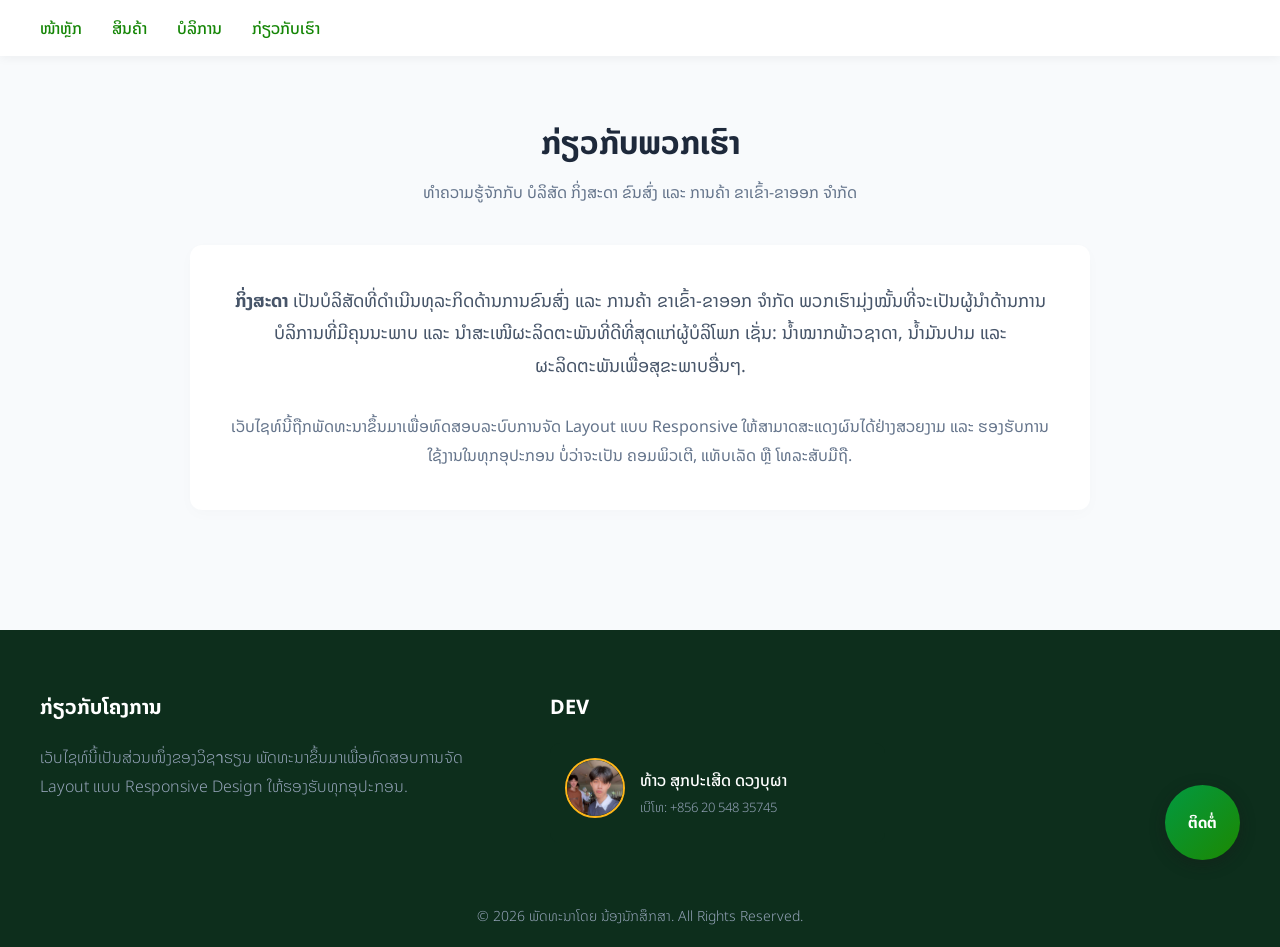
<file: about.html>
<!DOCTYPE html>
<html lang="lo">
<head>
  <meta charset="UTF-8">
  <meta name="viewport" content="width=device-width, initial-scale=1.0">
  <title>ກ່ຽວກັບເຮົາ - ກິ່ງສະດາ</title>
  <link rel="stylesheet" href="style.css">
  <link rel="stylesheet" href="https://fonts.googleapis.com/css2?family=Noto+Sans+Lao:wght@300;400;500;700&display=swap">
</head>
<body>

  <header class="site-header">
  <div class="header-container">
    <nav class="nav-menu">
      <ul>
        <li><a href="index.html">ໜ້າຫຼັກ</a></li>
        <li><a href="products.html">ສິນຄ້າ</a></li>
        <li><a href="services.html">ບໍລິການ</a></li>
        <li><a href="about.html">ກ່ຽວກັບເຮົາ</a></li>
      </ul>
    </nav>
  </div>
</header>

  <main class="main-content">
    <div class="section-title">
      <h2>ກ່ຽວກັບພວກເຮົາ</h2>
      <p>ທຳຄວາມຮູ້ຈັກກັບ ບໍລິສັດ ກິ່ງສະດາ ຂົນສົ່ງ ແລະ ການຄ້າ ຂາເຂົ້າ-ຂາອອກ ຈໍາກັດ</p>
    </div>
    
    <div style="background: white; padding: 40px; border-radius: 12px; box-shadow: 0 4px 15px rgba(0,0,0,0.02); max-width: 900px; margin: 0 auto; text-align: center; line-height: 1.8;">
      <p style="font-size: 18px; color: #475569; margin-bottom: 30px;">
        <strong>ກິ່ງສະດາ</strong> ເປັນບໍລິສັດທີ່ດຳເນີນທຸລະກິດດ້ານການຂົນສົ່ງ ແລະ ການຄ້າ ຂາເຂົ້າ-ຂາອອກ ຈໍາກັດ ພວກເຮົາມຸ່ງໝັ້ນທີ່ຈະເປັນຜູ້ນຳດ້ານການບໍລິການທີ່ມີຄຸນນະພາບ ແລະ ນຳສະເໜີຜະລິດຕະພັນທີ່ດີທີ່ສຸດແກ່ຜູ້ບໍລິໂພກ ເຊັ່ນ: ນ້ຳໝາກພ້າວຊາດາ, ນ້ຳມັນປາມ ແລະ ຜະລິດຕະພັນເພື່ອສຸຂະພາບອື່ນໆ.
      </p>
      <p style="color: #64748b;">
        ເວັບໄຊທ໌ນີ້ຖືກພັດທະນາຂຶ້ນມາເພື່ອທົດສອບລະບົບການຈັດ Layout ແບບ Responsive ໃຫ້ສາມາດສະແດງຜົນໄດ້ຢ່າງສວຍງາມ ແລະ ຮອງຮັບການໃຊ້ງານໃນທຸກອຸປະກອນ ບໍ່ວ່າຈະເປັນ ຄອມພິວເຕີ, ແທັບເລັດ ຫຼື ໂທລະສັບມືຖື.
      </p>
    </div>
  </main>

  <footer class="site-footer">
    <div class="footer-container">
      <div class="footer-about">
        <h3>ກ່ຽວກັບໂຄງການ</h3>
        <p>ເວັບໄຊທ໌ນີ້ເປັນສ່ວນໜຶ່ງຂອງວິຊาຮຽນ ພັດທະນາຂຶ້ນມາເພື່ອທົດສອບການຈັດ Layout ແບບ Responsive Design ໃຫ້ຮອງຮັບທຸກອຸປະກອນ.</p>
      </div>
      <div class="footer-team">
        <h3>DEV</h3>
        <div class="team-grid">
          <div class="member">
            <img src="Image/Prosli.jpeg" alt="User Profile" class="profile-avatar">
            <div class="member-info">
              <p class="name">ທ້າວ ສຸກປະເສີດ ດວງບຸຜາ</p>
              <p class="role">ເບີໂທ: +856 20 548 35745</p>
            </div>
          </div>
        </div>
      </div>
    </div>
    <div class="footer-bottom">
      <p>&copy; 2026 ພັດທະນາໂດຍ ນ້ອງນັກສຶກສາ. All Rights Reserved.</p>
    </div>
  </footer>

</body>
<div id="drag-contact-btn" class="circle-contact-link">
    <span>ຕິດຕໍ່</span>
  </div>

  <script>
    const dragBtn = document.getElementById("drag-contact-btn");
    let isDragging = false;
    let offsetX, offsetY;

    dragBtn.addEventListener("mousedown", (e) => {
      isDragging = true;
      offsetX = e.clientX - dragBtn.getBoundingClientRect().left;
      offsetY = e.clientY - dragBtn.getBoundingClientRect().top;
      dragBtn.style.cursor = "grabbing";
    });

    document.addEventListener("mousemove", (e) => {
      if (!isDragging) return;
      
      let x = e.clientX - offsetX;
      let y = e.clientY - offsetY;

      const maxX = window.innerWidth - dragBtn.offsetWidth;
      const maxY = window.innerHeight - dragBtn.offsetHeight;
      
      x = Math.max(0, Math.min(x, maxX));
      y = Math.max(0, Math.min(y, maxY));

      dragBtn.style.left = x + "px";
      dragBtn.style.top = y + "px";
      dragBtn.style.right = "auto"; 
      dragBtn.style.bottom = "auto";
    });

    document.addEventListener("mouseup", () => {
      isDragging = false;
      dragBtn.style.cursor = "grab";
    });

    dragBtn.addEventListener("touchstart", (e) => {
      isDragging = true;
      const touch = e.touches[0];
      offsetX = touch.clientX - dragBtn.getBoundingClientRect().left;
      offsetY = touch.clientY - dragBtn.getBoundingClientRect().top;
    });

    document.addEventListener("touchmove", (e) => {
      if (!isDragging) return;
      const touch = e.touches[0];
      let x = touch.clientX - offsetX;
      let y = touch.clientY - offsetY;
      
      x = Math.max(0, Math.min(x, window.innerWidth - dragBtn.offsetWidth));
      y = Math.max(0, Math.min(y, window.innerHeight - dragBtn.offsetHeight));

      dragBtn.style.left = x + "px";
      dragBtn.style.top = y + "px";
      dragBtn.style.right = "auto";
      dragBtn.style.bottom = "auto";
    });

    document.addEventListener("touchend", () => {
      isDragging = false;
    });

    // 3. 🔥 ສ່ວນສຳຄັນ: ເມື່ອກົດ 2 ເທື່ອ (Double Click) ໃຫ້ລິ້ງຄ໌ໄປໜ້າ contact.html
    dragBtn.addEventListener("dblclick", () => {
      window.location.href = "contact.html";
    });

    // ຮອງຮັບການກົດ 2 ເທື່ອເທິງມືຖື (ເພາະມືຖືບໍ່ມີ Event dblclick ໂດຍກົງ)
    let lastTap = 0;
    dragBtn.addEventListener("touchend", (e) => {
      const currentTime = new Date().getTime();
      const tapLength = currentTime - lastTap;
      
      // ຖ້າກົດຫ່າງກັນບໍ່ເກີນ 300 ມິນລິວິນາທີ (0.3 ວິນາທີ) ຖືວ່າເປັນການກົດ 2 ເທື່ອ
      if (tapLength < 300 && tapLength > 0) {
        window.location.href = "contact.html";
      }
      lastTap = currentTime;
    });
  </script>
</html>
</file>
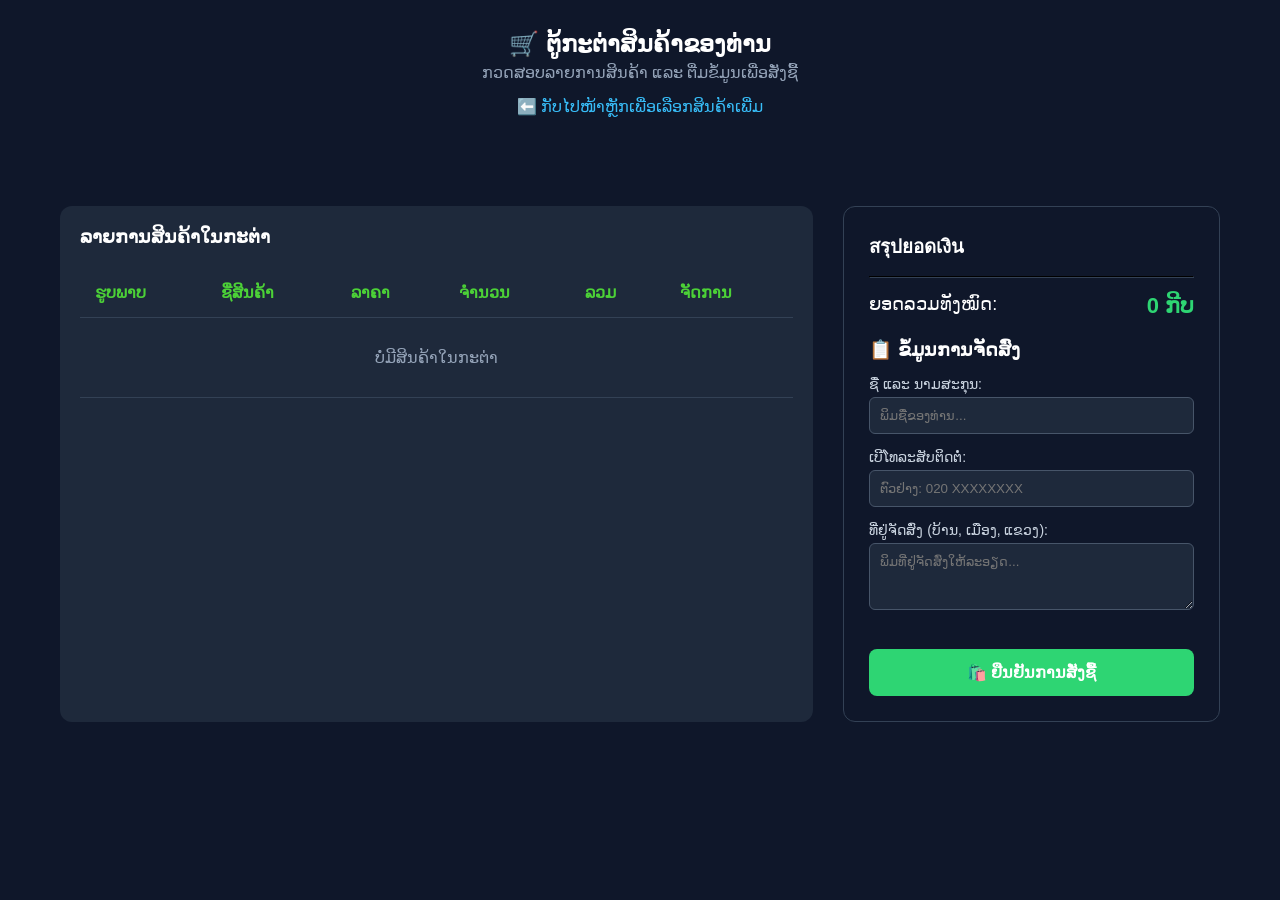
<file: cart.html>
<!DOCTYPE html>
<html lang="lo">
<head>
    <meta charset="UTF-8">
    <meta name="viewport" content="width=device-width, initial-scale=1.0">
    <title>ກະຕ່າສິນຄ້າ - KSD ກິ່ງສະດາ</title>
    <link rel="stylesheet" href="style.css"> 
    <style>
        /* ຕົບແຕ່ງເພີ່ມເຕີມສະເພາະໜ້າກະຕ່າ */
        .cart-page-container {
            max-width: 1200px;
            margin: 40px auto;
            padding: 20px;
            display: grid;
            grid-template-columns: 2fr 1fr;
            gap: 30px;
        }
        .cart-table-section {
            background-color: #1e293b;
            padding: 20px;
            border-radius: 12px;
            color: white;
        }
        .cart-table {
            width: 100%;
            border-collapse: collapse;
            margin-top: 20px;
        }
        .cart-table th, .cart-table td {
            padding: 15px;
            text-align: left;
            border-bottom: 1px solid #334155;
        }
        .cart-table th {
            color: #4cd137;
        }
        .cart-img {
            width: 70px;
            height: 70px;
            object-fit: cover;
            border-radius: 8px;
        }
        .qty-control {
            display: flex;
            align-items: center;
            gap: 10px;
        }
        .btn-qty {
            background-color: #475569;
            color: white;
            border: none;
            padding: 5px 10px;
            cursor: pointer;
            border-radius: 4px;
        }
        .btn-del {
            background: none;
            border: none;
            color: #ff4757;
            cursor: pointer;
            font-size: 18px;
        }
        /* ສ່ວນສະຫຼຸບ ແລະ ຟອມສັ່ງຊື້ */
        .checkout-section {
            background-color: #0f172a;
            padding: 25px;
            border-radius: 12px;
            color: white;
            border: 1px solid #334155;
            height: fit-content;
        }
        .form-group {
            margin-bottom: 15px;
        }
        .form-group label {
            display: block;
            margin-bottom: 5px;
            font-size: 14px;
            color: #cbd5e1;
        }
        .form-group input, .form-group textarea {
            width: 100%;
            padding: 10px;
            border-radius: 6px;
            border: 1px solid #475569;
            background-color: #1e293b;
            color: white;
        }
        .btn-confirm {
            width: 100%;
            background-color: #2ed573;
            color: white;
            border: none;
            padding: 14px;
            font-size: 16px;
            font-weight: bold;
            border-radius: 8px;
            cursor: pointer;
            margin-top: 20px;
        }
        .btn-confirm:hover {
            background-color: #26af5f;
        }
        @media (max-width: 768px) {
            .cart-page-container { grid-template-columns: 1fr; }
        }
    </style>
</head>
<body style="background-color: #0f172a;">

    <div style="text-align: center; padding: 30px; color: white;">
        <h2>🛒 ຕູ້ກະຕ່າສິນຄ້າຂອງທ່ານ</h2>
        <p style="color: #94a3b8; margin-top: 5px;">ກວດສອບລາຍການສິນຄ້າ ແລະ ຕື່ມຂໍ້ມູນເພື່ອສັ່ງຊື້</p>
        <a href="index.html" style="color: #38bdf8; text-decoration: none; display: inline-block; margin-top: 15px;">⬅️ ກັບໄປໜ້າຫຼັກເພື່ອເລືອກສິນຄ້າເພີ່ມ</a>
    </div>

    <div class="cart-page-container">
        
        <div class="cart-table-section">
            <h3>ລາຍການສິນຄ້າໃນກະຕ່າ</h3>
            <table class="cart-table">
                <thead>
                    <tr>
                        <th>ຮູບພາບ</th>
                        <th>ຊື່ສິນຄ້າ</th>
                        <th>ລາຄາ</th>
                        <th>ຈຳນວນ</th>
                        <th>ລວມ</th>
                        <th>ຈັດການ</th>
                    </tr>
                </thead>
                <tbody id="cart-page-items">
                    </tbody>
            </table>
        </div>

        <div class="checkout-section">
            <h3>สรุปยอดเงิน</h3>
            <hr style="border-color: #334155; margin: 15px 0;">
            
            <div style="display: flex; justify-content: space-between; font-size: 18px; margin-bottom: 20px;">
                <span>ຍອດລວມທັງໝົດ:</span>
                <span id="cart-page-total" style="color: #2ed573; font-weight: bold; font-size: 22px;">0 ກີບ</span>
            </div>

            <h3>📋 ຂໍ້ມູນການຈັດສົ່ງ</h3>
            <form id="orderForm" onsubmit="submitOrder(event)" style="margin-top: 15px;">
                <div class="form-group">
                    <label>ຊື່ ແລະ ນາມສະກຸນ:</label>
                    <input type="text" id="custName" required placeholder="ພິມຊື່ຂອງທ່ານ...">
                </div>
                <div class="form-group">
                    <label>ເບີໂທລະສັບຕິດຕໍ່:</label>
                    <input type="tel" id="custPhone" required placeholder="ຕົວຢ່າງ: 020 XXXXXXXX">
                </div>
                <div class="form-group">
                    <label>ທີ່ຢູ່ຈັດສົ່ງ (ບ້ານ, ເມືອງ, ແຂວງ):</label>
                    <textarea id="custAddress" rows="3" required placeholder="ພິມທີ່ຢູ່ຈັດສົ່ງໃຫ້ລະອຽດ..."></textarea>
                </div>
                <button type="submit" class="btn-confirm">🛍️ ຢືນຢັນການສັ່ງຊື້</button>
            </form>
        </div>

    </div>

    <script>
        // 1. ດຶງຂໍ້ມູນກະຕ່າຈາກ LocalStorage
        let cart = JSON.parse(localStorage.getItem('ksd_cart')) || [];

        // 2. ຟັງຊັນສະແດງຜົນສິນຄ້າໃນຕາຕະລາງ
    // 1. ຟັງຊັນສະແດງຜົນສິນຄ້າໃນຕາຕະລາງ
    function displayCartPage() {
        const tableBody = document.getElementById('cart-page-items');
        const totalSpan = document.getElementById('cart-page-total');
        
        // ດຶງຂໍ້ມູນຫຼ້າສຸດຈາກ LocalStorage
        let cart = JSON.parse(localStorage.getItem('ksd_cart')) || [];
        tableBody.innerHTML = '';
        let totalMoney = 0;

        if (cart.length === 0) {
            tableBody.innerHTML = `<tr><td colspan="6" style="text-align:center; color:#94a3b8; padding:30px;">ບໍ່ມີສິນຄ້າໃນກະຕ່າ</td></tr>`;
            totalSpan.innerText = "0 ກີບ";
            return;
        }

        cart.forEach(item => {
            // ກວດສອບຄວາມຖືກຕ້ອງຂອງຕົວເລກ ປ້ອງກັນ NaN
            let price = Number(item.price) || 0;
            let qty = Number(item.quantity) || 1;
            let itemTotal = price * qty;
            totalMoney += itemTotal;

            tableBody.innerHTML += `
                <tr>
                    <td style="width: 100px;">
                        <img src="${item.image}" style="width: 70px; height: 70px; object-fit: cover; border-radius: 8px;" onerror="this.src='Image/KSD.png'">
                    </td>
                    <td style="max-width: 200px; word-break: break-all;"><strong>${item.name}</strong></td>
                    <td>${price.toLocaleString()} ກີບ</td>
                    <td>
                        <div class="qty-control" style="display: flex; align-items: center; gap: 10px;">
                            <button class="btn-qty" onclick="updatePageQty(${item.id}, -1)" style="background-color: #475569; color: white; border: none; padding: 5px 10px; cursor: pointer; border-radius: 4px;">-</button>
                            <span style="font-weight: bold; color: white;">${qty}</span>
                            <button class="btn-qty" onclick="updatePageQty(${item.id}, 1)" style="background-color: #475569; color: white; border: none; padding: 5px 10px; cursor: pointer; border-radius: 4px;">+</button>
                        </div>
                    </td>
                    <td style="color:#2ed573; font-weight:bold;">${itemTotal.toLocaleString()} ກີບ</td>
                    <td>
                        <button class="btn-del" onclick="deletePageItem(${item.id})" style="background:none; border:none; color:#ff4757; cursor:pointer; font-size:18px;">🗑️</button>
                    </td>
                </tr>
            `;
        });

        totalSpan.innerText = totalMoney.toLocaleString() + " ກີບ";
    }

    // 2. ຟັງຊັນ ເພີ່ມ/ຫຼຸດ ຈຳນວນ
    function updatePageQty(id, amount) {
        let cart = JSON.parse(localStorage.getItem('ksd_cart')) || [];
        const item = cart.find(i => i.id == id);
        if (item) {
            item.quantity = Number(item.quantity) + amount;
            if (item.quantity <= 0) {
                cart = cart.filter(i => i.id == id);
            }
        }
        localStorage.setItem('ksd_cart', JSON.stringify(cart));
        displayCartPage();
    }

    // 3. ຟັງຊັນ ລຶບສິນຄ້າອອກຈາກກະຕ່າ
    function deletePageItem(id) {
        let cart = JSON.parse(localStorage.getItem('ksd_cart')) || [];
        cart = cart.filter(i => i.id != id);
        localStorage.setItem('ksd_cart', JSON.stringify(cart));
        displayCartPage();
    }

    // 4. ຟັງຊັນກົດຢືນຢັນການສັ່ງຊື້ (Submit Form)
    function submitOrder(event) {
        event.preventDefault();
        let cart = JSON.parse(localStorage.getItem('ksd_cart')) || [];
        
        if (cart.length === 0) {
            alert('❌ ບໍ່ມີສິນຄ້າໃນກະຕ່າ ເລືອກສິນຄ້າກ່ອນເດີ້ພວກນ້ອງ!');
            return;
        }

        const name = document.getElementById('custName').value;
        const phone = document.getElementById('custPhone').value;
        
        alert(`🎉 ສັ່ງຊື້ສຳເລັດແລ້ວ!\n\nคุณ: ${name}\nເບີໂທ: ${phone}\n\nຂອບໃຈທີ່ອຸດໜູນ KSD ກິ່ງສະດາ!`);
        
        localStorage.removeItem('ksd_cart');
        document.getElementById('orderForm').reset();
        displayCartPage();
    }
// 5. ຟັງຊັນກົດຢືນຢັນການສັ່ງຊື້ (Submit Form)
        function submitOrder(event) {
            event.preventDefault(); // ປ້ອງກັນບໍ່ໃຫ້ໜ້າເວັບຣີເຟຣດ
            
            if (cart.length === 0) {
                alert('❌ ບໍ່ມີສິນຄ້າໃນກະຕ່າ ເລືອກສິນຄ້າກ່ອນເດີ້ພວກນ້ອງ!');
                return;
            }

            const name = document.getElementById('custName').value;
            const phone = document.getElementById('custPhone').value;
            const address = document.getElementById('custAddress').value;

            // ສະແດງຂໍ້ຄວາມສັ່ງຊື້ສຳເລັດ
            alert(`🎉 ສັ່ງຊື້ສຳເລັດແລ້ວ!\n\nคุณ: ${name}\nເບີໂທ: ${phone}\n\nຂອບໃຈທີ່ອຸດໜູນ KSD ກິ່ງສະດາ!`);
            
            // ລ້າງກະຕ່າ
            cart = [];
            localStorage.setItem('ksd_cart', JSON.stringify(cart));
            document.getElementById('orderForm').reset();
            displayCartPage();
        }
        function addToCart(button) {
    // ດຶງຂໍ້ມູນຈາກ attribute ຂອງປຸ່ມ
    const id = button.getAttribute('data-id');
    const name = button.getAttribute('data-name');
    const price = button.getAttribute('data-price');
    const image = button.getAttribute('data-image');

    let cart = JSON.parse(localStorage.getItem('ksd_cart')) || [];
    
    // ກວດສອບວ່າມີສິນຄ້ານີ້ແລ້ວບໍ່
    const existingItem = cart.find(item => item.id === id);
    
    if (existingItem) {
        existingItem.quantity = Number(existingItem.quantity) + 1;
    } else {
        // ສົ່ງຂໍ້ມູນເຂົ້າກະຕ່າໃຫ້ຖືກຊື່
        cart.push({
            id: id,
            name: name,
            price: price,
            image: image,
            quantity: 1
        });
    }
    
    localStorage.setItem('ksd_cart', JSON.stringify(cart));
    alert(`🛒 ເພີ່ມ "${name}" ເຂົ້າກະຕ່າຮຽບຮ້ອຍ!`);
}

        // ລັນຟັງຊັນທັນທີເວລາເປີດໜ້າ
        document.addEventListener('DOMContentLoaded', displayCartPage)
    // ລັນຟັງຊັນທັນທີເວລາເປີດໜ້າ
    document.addEventListener('DOMContentLoaded', displayCartPage);

        // 5. ຟັງຊັນກົດຢືນຢັນການສັ່ງຊື້ (Submit Form)
        function submitOrder(event) {
            event.preventDefault(); // ປ້ອງກັນບໍ່ໃຫ້ໜ້າເວັບຣີເຟຣດ
            
            if (cart.length === 0) {
                alert('❌ ບໍ່ມີສິນຄ້າໃນກະຕ່າ ເລືອກສິນຄ້າກ່ອນເດີ້ພວກນ້ອງ!');
                return;
            }

            const name = document.getElementById('custName').value;
            const phone = document.getElementById('custPhone').value;
            const address = document.getElementById('custAddress').value;

            // ສະແດງຂໍ້ຄວາມສັ່ງຊື້ສຳເລັດ
            alert(`🎉 ສັ່ງຊື້ສຳເລັດແລ້ວ!\n\nคุณ: ${name}\nເບີໂທ: ${phone}\n\nຂອບໃຈທີ່ອຸດໜູນ KSD ກິ່ງສະດາ!`);
            
            // ລ້າງກະຕ່າ
            cart = [];
            localStorage.setItem('ksd_cart', JSON.stringify(cart));
            document.getElementById('orderForm').reset();
            displayCartPage();
        }
         function loadCart() {
              let cart = JSON.parse(localStorage.getItem('ksd_cart')) || [];
              let tableBody = document.getElementById('cart-page-items');
              let totalSpan = document.getElementById('cart-page-total');
              let total = 0;

              tableBody.innerHTML = ''; // ລຶບເກົ່າອອກ

              cart.forEach(item => {
              let price = Number(item.price); // ບັງຄັບເປັນຕົວເລກ
              let subtotal = price * item.quantity;
              total += subtotal;

              tableBody.innerHTML += `
                 <tr>
                     <td><img src="${item.image}" width="50"></td>
                     <td>${item.name}</td>
                     <td>${price.toLocaleString()} ກີບ</td>
                     <td>${item.quantity}</td>
                     <td>${subtotal.toLocaleString()} ກີບ</td>
                 </tr>
        `;
    });
    totalSpan.innerText = total.toLocaleString() + " ກີບ";
}
        // ລັນຟັງຊັນທັນທີເວລາເປີດໜ້າ
        document.addEventListener('DOMContentLoaded', displayCartPage);
        // ໃນສ່ວນ JavaScript ຂອງ cart.html
cart.forEach(item => {
    // ໃຊ້ item.name, item.price, item.image ໃຫ້ກົງກັບທີ່ push ເຂົ້າໄປ
    tableBody.innerHTML += `
        <tr>
            <td><img src="${item.image}" width="50"></td>
            <td>${item.name}</td>
            <td>${item.price.toLocaleString()} ກີບ</td>
            <td>${item.quantity}</td>
        </tr>
    `;
});
function addToCart(name, price, image) {
    let cart = JSON.parse(localStorage.getItem('ksd_cart')) || [];
    
    // ເພີ່ມສິນຄ້າໃໝ່ (ບັງຄັບລາຄາເປັນຕົວເລກສະເໝີ)
    cart.push({
        name: name,
        price: Number(price),
        image: image
    });
    
    localStorage.setItem('ksd_cart', JSON.stringify(cart));
    alert("ເພີ່ມ " + name + " ເຂົ້າກະຕ່າແລ້ວ!");
}
</script>
</body>
</html>
</file>
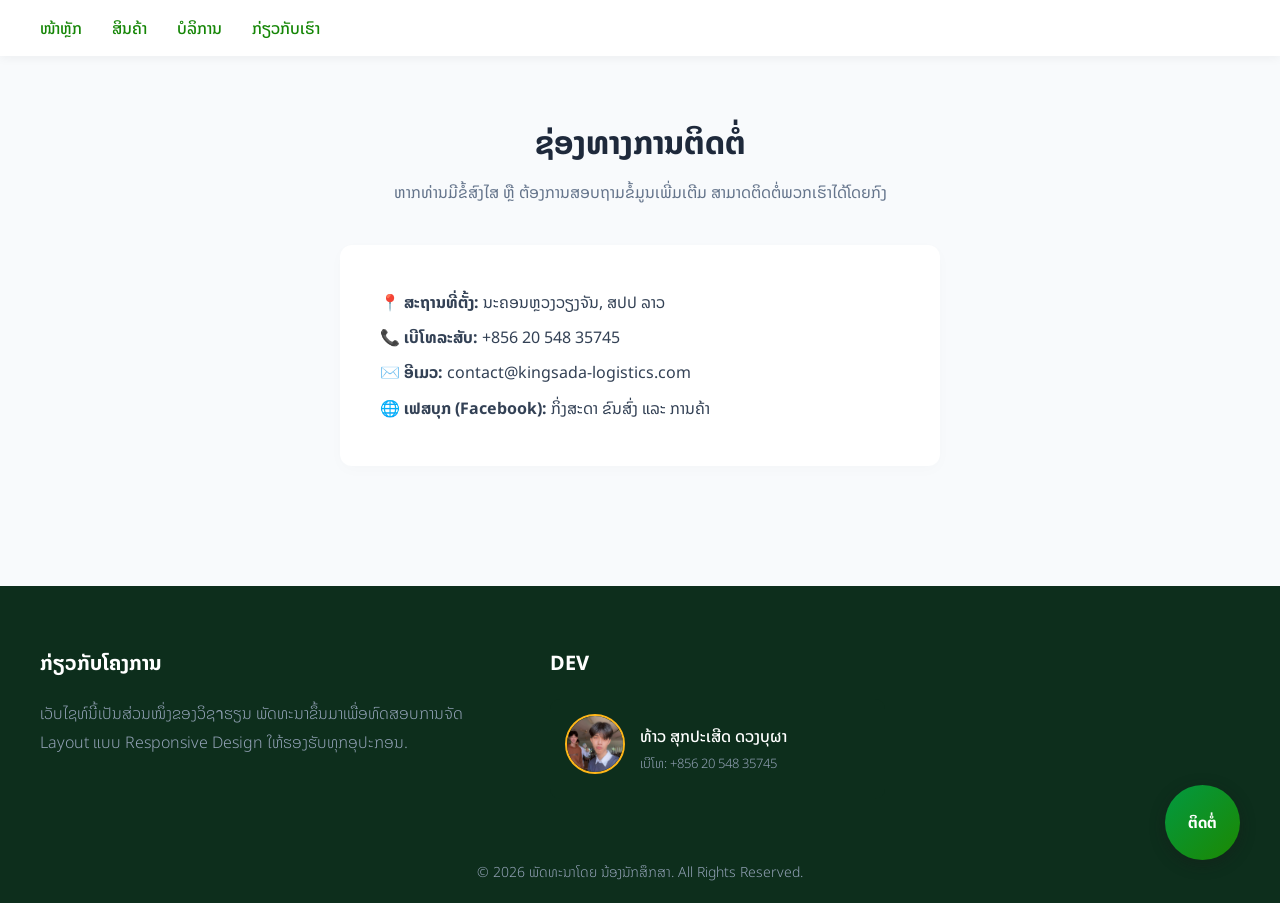
<file: contact.html>
<!DOCTYPE html>
<html lang="lo">
<head>
  <meta charset="UTF-8">
  <meta name="viewport" content="width=device-width, initial-scale=1.0">
  <title>ຕິດຕໍ່ເຮົາ - ກິ່ງສະດາ</title>
  <link rel="stylesheet" href="style.css">
  <link rel="stylesheet" href="https://fonts.googleapis.com/css2?family=Noto+Sans+Lao:wght@300;400;500;700&display=swap">
</head>
<body>

  <header class="site-header">
  <div class="header-container">
    <nav class="nav-menu">
      <ul>
        <li><a href="index.html">ໜ້າຫຼັກ</a></li>
        <li><a href="products.html">ສິນຄ້າ</a></li>
        <li><a href="services.html">ບໍລິການ</a></li>
        <li><a href="about.html">ກ່ຽວກັບເຮົາ</a></li>
      </ul>
    </nav>
  </div>
</header>

  <main class="main-content">
    <div class="section-title">
      <h2>ຊ່ອງທາງການຕິດຕໍ່</h2>
      <p>ຫາກທ່ານມີຂໍ້ສົງໄສ ຫຼື ຕ້ອງການສອບຖາມຂໍ້ມູນເພີ່ມເຕີມ ສາມາດຕິດຕໍ່ພວກເຮົາໄດ້ໂດຍກົງ</p>
    </div>
    
    <div style="background: white; padding: 40px; border-radius: 12px; box-shadow: 0 4px 15px rgba(0,0,0,0.02); max-width: 600px; margin: 0 auto; line-height: 2.2; font-size: 16px;">
      <p>📍 <strong>ສະຖານທີ່ຕັ້ງ:</strong> ນະຄອນຫຼວງວຽງຈັນ, ສປປ ລາວ</p>
      <p>📞 <strong>ເບີໂທລະສັບ:</strong> +856 20 548 35745</p>
      <p>✉️ <strong>ອີເມວ:</strong> contact@kingsada-logistics.com</p>
      <p>🌐 <strong>ເຟສບຸກ (Facebook):</strong> ກິ່ງສະດາ ຂົນສົ່ງ ແລະ ການຄ້າ</p>
    </div>
  </main>

  <footer class="site-footer">
    <div class="footer-container">
      <div class="footer-about">
        <h3>ກ່ຽວກັບໂຄງການ</h3>
        <p>ເວັບໄຊທ໌ນີ້ເປັນສ່ວນໜຶ່ງຂອງວິຊาຮຽນ ພັດທະນາຂຶ້ນມາເພື່ອທົດສອບການຈັດ Layout ແບບ Responsive Design ໃຫ້ຮອງຮັບທຸກອຸປະກອນ.</p>
      </div>
      <div class="footer-team">
        <h3>DEV</h3>
        <div class="team-grid">
          <div class="member">
            <img src="Image/Prosli.jpeg" alt="User Profile" class="profile-avatar">
            <div class="member-info">
              <p class="name">ທ້າວ ສຸກປະເສີດ ດວງບຸຜາ</p>
              <p class="role">ເບີໂທ: +856 20 548 35745</p>
            </div>
          </div>
        </div>
      </div>
    </div>
    <div class="footer-bottom">
      <p>&copy; 2026 ພັດທະນາໂດຍ ນ້ອງນັກສຶກສາ. All Rights Reserved.</p>
    </div>
  </footer>

</body>
<div id="drag-contact-btn" class="circle-contact-link">
    <span>ຕິດຕໍ່</span>
  </div>

  <script>
    const dragBtn = document.getElementById("drag-contact-btn");
    let isDragging = false;
    let offsetX, offsetY;

    dragBtn.addEventListener("mousedown", (e) => {
      isDragging = true;
      offsetX = e.clientX - dragBtn.getBoundingClientRect().left;
      offsetY = e.clientY - dragBtn.getBoundingClientRect().top;
      dragBtn.style.cursor = "grabbing";
    });

    document.addEventListener("mousemove", (e) => {
      if (!isDragging) return;
      
      let x = e.clientX - offsetX;
      let y = e.clientY - offsetY;

      const maxX = window.innerWidth - dragBtn.offsetWidth;
      const maxY = window.innerHeight - dragBtn.offsetHeight;
      
      x = Math.max(0, Math.min(x, maxX));
      y = Math.max(0, Math.min(y, maxY));

      dragBtn.style.left = x + "px";
      dragBtn.style.top = y + "px";
      dragBtn.style.right = "auto"; 
      dragBtn.style.bottom = "auto";
    });

    document.addEventListener("mouseup", () => {
      isDragging = false;
      dragBtn.style.cursor = "grab";
    });

    dragBtn.addEventListener("touchstart", (e) => {
      isDragging = true;
      const touch = e.touches[0];
      offsetX = touch.clientX - dragBtn.getBoundingClientRect().left;
      offsetY = touch.clientY - dragBtn.getBoundingClientRect().top;
    });

    document.addEventListener("touchmove", (e) => {
      if (!isDragging) return;
      const touch = e.touches[0];
      let x = touch.clientX - offsetX;
      let y = touch.clientY - offsetY;
      
      x = Math.max(0, Math.min(x, window.innerWidth - dragBtn.offsetWidth));
      y = Math.max(0, Math.min(y, window.innerHeight - dragBtn.offsetHeight));

      dragBtn.style.left = x + "px";
      dragBtn.style.top = y + "px";
      dragBtn.style.right = "auto";
      dragBtn.style.bottom = "auto";
    });

    document.addEventListener("touchend", () => {
      isDragging = false;
    });

    // 3. 🔥 ສ່ວນສຳຄັນ: ເມື່ອກົດ 2 ເທື່ອ (Double Click) ໃຫ້ລິ້ງຄ໌ໄປໜ້າ contact.html
    dragBtn.addEventListener("dblclick", () => {
      window.location.href = "contact.html";
    });

    // ຮອງຮັບການກົດ 2 ເທື່ອເທິງມືຖື (ເພາະມືຖືບໍ່ມີ Event dblclick ໂດຍກົງ)
    let lastTap = 0;
    dragBtn.addEventListener("touchend", (e) => {
      const currentTime = new Date().getTime();
      const tapLength = currentTime - lastTap;
      
      // ຖ້າກົດຫ່າງກັນບໍ່ເກີນ 300 ມິນລິວິນາທີ (0.3 ວິນາທີ) ຖືວ່າເປັນການກົດ 2 ເທື່ອ
      if (tapLength < 300 && tapLength > 0) {
        window.location.href = "contact.html";
      }
      lastTap = currentTime;
    });
  </script>
</html>
</file>
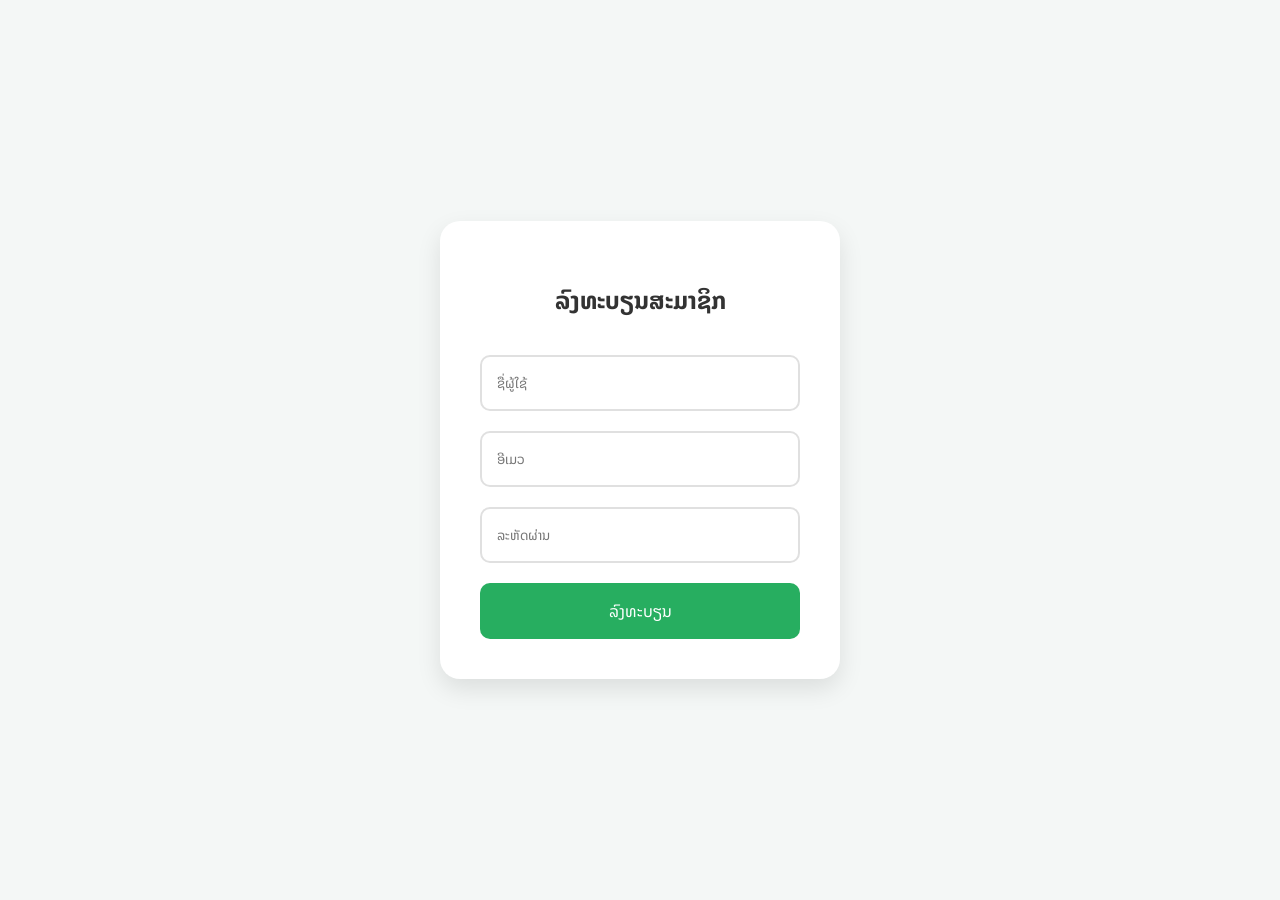
<file: register.html>
<!DOCTYPE html>
<html lang="lo">
<head>
    <meta charset="UTF-8">
    <meta name="viewport" content="width=device-width, initial-scale=1.0">
    <title>ລົງທະບຽນສະມາຊິກ - ກິ່ງສະດາ</title>
    <link href="https://fonts.googleapis.com/css2?family=Noto+Sans+Lao:wght@300;400;700&display=swap" rel="stylesheet">
    <style>
        * { font-family: 'Noto Sans Lao', sans-serif !important; box-sizing: border-box; }
        body { background-color: #f4f7f6; display: flex; justify-content: center; align-items: center; height: 100vh; margin: 0; }
        .register-card { background: white; padding: 40px; border-radius: 20px; box-shadow: 0 10px 25px rgba(0,0,0,0.1); width: 100%; max-width: 400px; text-align: center; }
        h2 { color: #333; margin-bottom: 25px; }
        .input-group input { width: 100%; padding: 15px; margin: 10px 0; border: 2px solid #e0e0e0; border-radius: 10px; transition: 0.3s; }
        .input-group input:focus { border-color: #27ae60; outline: none; }
        .submit-btn { width: 100%; padding: 15px; background: #27ae60; color: white; border: none; border-radius: 10px; font-size: 16px; cursor: pointer; transition: 0.3s; margin-top: 10px; }
        .submit-btn:hover { background: #219150; }
    </style>
</head>
<body>

<div class="register-card">
    <h2>ລົງທະບຽນສະມາຊິກ</h2>
    <form action="register.php" method="POST">
        <div class="input-group">
            <input type="text" name="username" placeholder="ຊື່ຜູ້ໃຊ້" required>
        </div>
        <div class="input-group">
            <input type="email" name="email" placeholder="ອີເມວ" required>
        </div>
        <div class="input-group">
            <input type="password" name="password" placeholder="ລະຫັດຜ່ານ" required>
        </div>
        <button type="submit" class="submit-btn">ລົງທະບຽນ</button>
    </form>
</div>
</body>
</html>
</file>
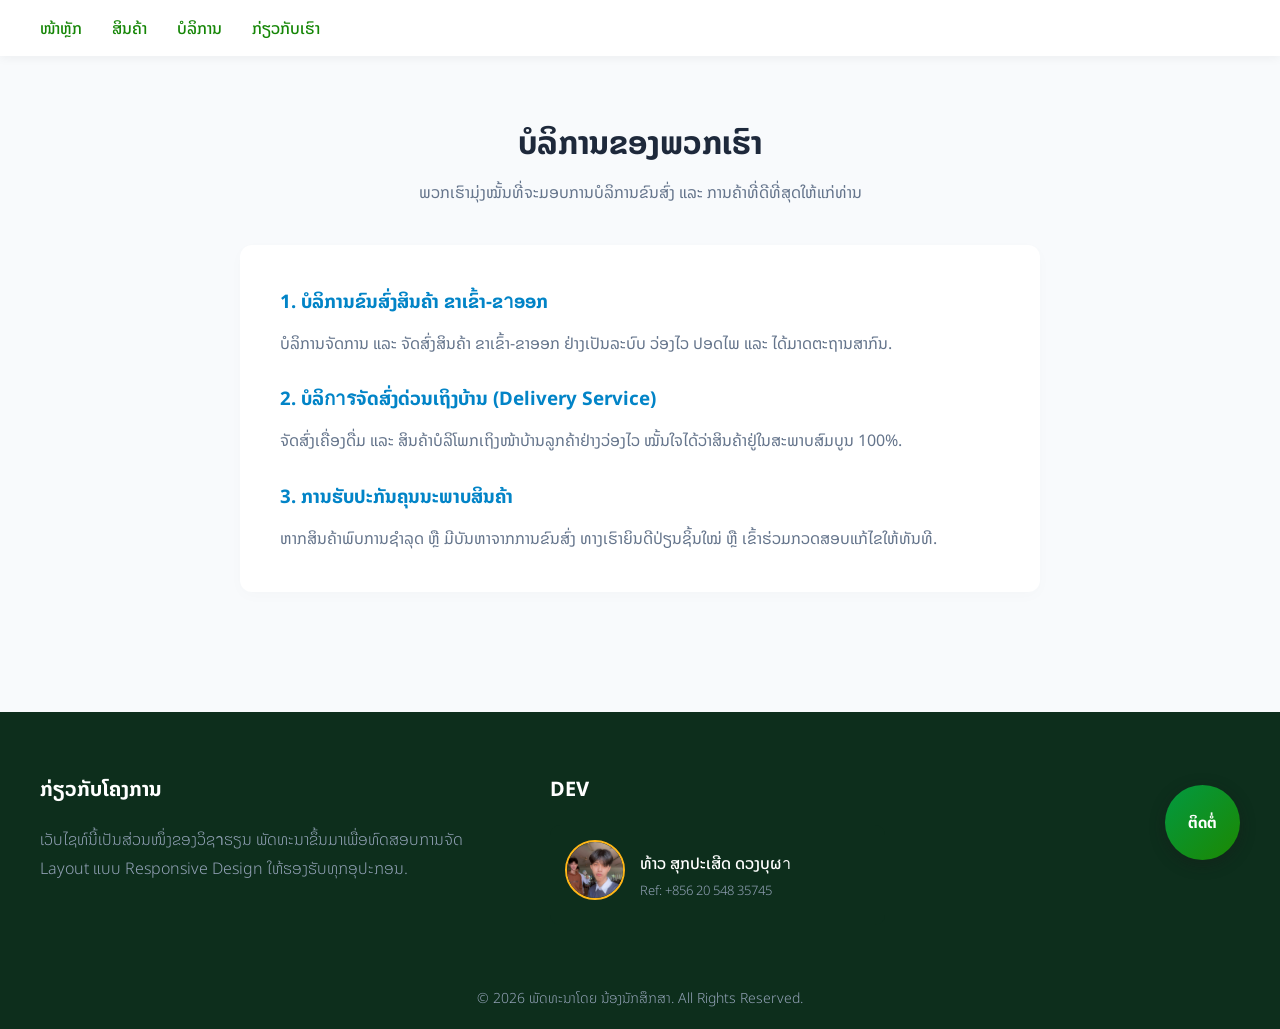
<file: services.html>
<!DOCTYPE html>
<html lang="lo">
<head>
  <meta charset="UTF-8">
  <meta name="viewport" content="width=device-width, initial-scale=1.0">
  <title>ບໍລິການຂອງພວກເຮົາ - ກິ່ງສະດາ</title>
  <link rel="stylesheet" href="style.css">
  <link rel="stylesheet" href="https://fonts.googleapis.com/css2?family=Noto+Sans+Lao:wght@300;400;500;700&display=swap">
</head>
<body>

  <header class="site-header">
  <div class="header-container">
    <nav class="nav-menu">
      <ul>
        <li><a href="index.html">ໜ້າຫຼັກ</a></li>
        <li><a href="products.html">ສິນຄ້າ</a></li>
        <li><a href="services.html">ບໍລິການ</a></li>
        <li><a href="about.html">ກ່ຽວກັບເຮົາ</a></li>
      </ul>
    </nav>
  </div>
</header>

  <main class="main-content">
    <div class="section-title">
      <h2>ບໍລິການຂອງພວກເຮົາ</h2>
      <p>ພວກເຮົາມຸ່ງໝັ້ນທີ່ຈະມອບການບໍລິການຂົນສົ່ງ ແລະ ການຄ້າທີ່ດີທີ່ສຸດໃຫ້ແກ່ທ່ານ</p>
    </div>
    
    <div style="background: white; padding: 40px; border-radius: 12px; box-shadow: 0 4px 15px rgba(0,0,0,0.02); max-width: 800px; margin: 0 auto; line-height: 1.8;">
      <h3 style="color: #0284c7; margin-bottom: 10px;">1. ບໍລິການຂົນສົ່ງສິນຄ້າ ຂາເຂົ້າ-ຂาອອກ</h3>
      <p style="color: #64748b; margin-bottom: 25px;">ບໍລິການຈັດການ ແລະ ຈັດສົ່ງສິນຄ້າ ຂາເຂົ້າ-ຂາອອກ ຢ່າງເປັນລະບົບ ວ່ອງໄວ ປອດໄພ ແລະ ໄດ້ມາດຕະຖານສາກົນ.</p>
      
      <h3 style="color: #0284c7; margin-bottom: 10px;">2. ບໍລິการຈັດສົ່ງດ່ວນເຖິງບ້ານ (Delivery Service)</h3>
      <p style="color: #64748b; margin-bottom: 25px;">ຈັດສົ່ງເຄື່ອງດື່ມ ແລະ ສິນຄ້າບໍລິໂພກເຖິງໜ້າບ້ານລູກຄ້າຢ່າງວ່ອງໄວ ໝັ້ນໃຈໄດ້ວ່າສິນຄ້າຢູ່ໃນສະພາບສົມບູນ 100%.</p>
      
      <h3 style="color: #0284c7; margin-bottom: 10px;">3. ການຮັບປະກັນຄຸນນະພາບສິນຄ້າ</h3>
      <p style="color: #64748b;">ຫາກສິນຄ້າພົບການຊຳລຸດ ຫຼື ມີບັນຫາຈາກການຂົນສົ່ງ ທາງເຮົາຍິນດີປ່ຽນຊິ້ນໃໝ່ ຫຼື ເຂົ້າຮ່ວມກວດສອບແກ້ໄຂໃຫ້ທັນທີ.</p>
    </div>
  </main>

  <footer class="site-footer">
    <div class="footer-container">
      <div class="footer-about">
        <h3>ກ່ຽວກັບໂຄງການ</h3>
        <p>ເວັບໄຊທ໌ນີ້ເປັນສ່ວນໜຶ່ງຂອງວິຊาຮຽນ ພັດທະນາຂຶ້ນມາເພື່ອທົດສອບການຈັດ Layout ແບບ Responsive Design ໃຫ້ຮອງຮັບທຸກອຸປະກອນ.</p>
      </div>
      <div class="footer-team">
        <h3>DEV</h3>
        <div class="team-grid">
          <div class="member">
            <img src="Image/Prosli.jpeg" alt="User Profile" class="profile-avatar">
            <div class="member-info">
              <p class="name">ທ້າວ ສຸກປະເສີດ ດວງບຸຜา</p>
              <p class="role">Ref: +856 20 548 35745</p>
            </div>
          </div>
        </div>
      </div>
    </div>
    <div class="footer-bottom">
      <p>&copy; 2026 ພັດທະນາໂດຍ ນ້ອງນັກສຶກສາ. All Rights Reserved.</p>
    </div>
  </footer>

</body>
<div id="drag-contact-btn" class="circle-contact-link">
    <span>ຕິດຕໍ່</span>
  </div>

  <script>
    const dragBtn = document.getElementById("drag-contact-btn");
    let isDragging = false;
    let offsetX, offsetY;

    dragBtn.addEventListener("mousedown", (e) => {
      isDragging = true;
      offsetX = e.clientX - dragBtn.getBoundingClientRect().left;
      offsetY = e.clientY - dragBtn.getBoundingClientRect().top;
      dragBtn.style.cursor = "grabbing";
    });

    document.addEventListener("mousemove", (e) => {
      if (!isDragging) return;
      
      let x = e.clientX - offsetX;
      let y = e.clientY - offsetY;

      const maxX = window.innerWidth - dragBtn.offsetWidth;
      const maxY = window.innerHeight - dragBtn.offsetHeight;
      
      x = Math.max(0, Math.min(x, maxX));
      y = Math.max(0, Math.min(y, maxY));

      dragBtn.style.left = x + "px";
      dragBtn.style.top = y + "px";
      dragBtn.style.right = "auto"; 
      dragBtn.style.bottom = "auto";
    });

    document.addEventListener("mouseup", () => {
      isDragging = false;
      dragBtn.style.cursor = "grab";
    });

    dragBtn.addEventListener("touchstart", (e) => {
      isDragging = true;
      const touch = e.touches[0];
      offsetX = touch.clientX - dragBtn.getBoundingClientRect().left;
      offsetY = touch.clientY - dragBtn.getBoundingClientRect().top;
    });

    document.addEventListener("touchmove", (e) => {
      if (!isDragging) return;
      const touch = e.touches[0];
      let x = touch.clientX - offsetX;
      let y = touch.clientY - offsetY;
      
      x = Math.max(0, Math.min(x, window.innerWidth - dragBtn.offsetWidth));
      y = Math.max(0, Math.min(y, window.innerHeight - dragBtn.offsetHeight));

      dragBtn.style.left = x + "px";
      dragBtn.style.top = y + "px";
      dragBtn.style.right = "auto";
      dragBtn.style.bottom = "auto";
    });

    document.addEventListener("touchend", () => {
      isDragging = false;
    });

    // 3. 🔥 ສ່ວນສຳຄັນ: ເມື່ອກົດ 2 ເທື່ອ (Double Click) ໃຫ້ລິ້ງຄ໌ໄປໜ້າ contact.html
    dragBtn.addEventListener("dblclick", () => {
      window.location.href = "contact.html";
    });

    // ຮອງຮັບການກົດ 2 ເທື່ອເທິງມືຖື (ເພາະມືຖືບໍ່ມີ Event dblclick ໂດຍກົງ)
    let lastTap = 0;
    dragBtn.addEventListener("touchend", (e) => {
      const currentTime = new Date().getTime();
      const tapLength = currentTime - lastTap;
      
      // ຖ້າກົດຫ່າງກັນບໍ່ເກີນ 300 ມິນລິວິນາທີ (0.3 ວິນາທີ) ຖືວ່າເປັນການກົດ 2 ເທື່ອ
      if (tapLength < 300 && tapLength > 0) {
        window.location.href = "contact.html";
      }
      lastTap = currentTime;
    });
  </script>
</html>
</file>
<file: style.css>
/* --------------------------------------
   Base Styles & Reset
----------------------------------------- */
* {
  margin: 0;
  padding: 0;
  box-sizing: border-box;
  /* ໃຊ້ Font Noto Sans Lao ແບບບໍ່ມີຫົວ ໃຫ້ຄວາມຮູ້ສຶກທັນສະໄໝ, ສະອາດ, ສະບາຍຕາ */
  font-family: 'Noto Sans Lao', sans-serif;
}

body {
  background-color: #f8fafc;
  color: #334155;
  -webkit-font-smoothing: antialiased;
}

/* --------------------------------------
   2. Header Styles (Logo ຊ້າຍ, Menu ຂວາ + Hover)
----------------------------------------- */
.site-header {
  background-color: #ffffff;
  box-shadow: 0 2px 10px rgba(0, 0, 0, 0.05);
  position: sticky;
  top: 0;
  z-index: 1000;
}

.header-container {
  max-width: 1440px;
  margin: 0 auto;
  padding: 15px 40px;
  display: flex;
  justify-content: space-between;
  align-items: center;
}

.logo h2 {
  font-size: 24px;
  color: #f0c400;
  letter-spacing: 1px;
  font-weight: 700;
}

.logo h2 span {
  color: #008d13;
}

.nav-menu ul {
  display: flex;
  list-style: none;
  gap: 30px;
}

.nav-menu ul li a {
  text-decoration: none;
  color: #158606;
  font-weight: 500;
  font-size: 16px;
  transition: all 0.3s ease;
  position: relative;
  padding-bottom: 5px;
}

/* Mouse Hover Effect */
.nav-menu ul li a:hover {
  color: #009b15;
}

.nav-menu ul li a::after {
  content: '';
  position: absolute;
  bottom: 0;
  left: 0;
  width: 0;
  height: 2px;
  background-color: #37c200;
  transition: width 0.3s ease;
}

.nav-menu ul li a:hover::after {
  width: 100%;
}

/* --------------------------------------
   3. Banner Styles (ຮູບພາບພື້ນຫຼັງ)
----------------------------------------- */
.banner-section {
  position: relative;
  height: 450px;
  /* ກັອບປີ້ແຖວນີ້ໄປວາງແທນແຖວທີ 91 ເລີຍເດີ້ */
background-image: url('https://scontent.fvte4-1.fna.fbcdn.net/v/t39.30808-6/476229116_122139851036501220_6864280131673993903_n.png?stp=dst-png_s960x960&_nc_cat=100&ccb=1-7&_nc_sid=cc71e4&_nc_eui2=AeHcL_UcL0gWUvra4l1gfcyNG_od4RDGUOIb-h3hEMZQ4vpOV198Hihnkx02iSC4kg0WSEvezdj2VbdVw2P6dHWo&_nc_ohc=b7O3mGA4t1YQ7kNvwEcQ0nX&_nc_oc=AdrHg0S9KJP8TE2DOj0HIZ8PjVcMA-n-wMUwDSYUJYMqy4VDQA6VKOiIxBHJyRUOINM&_nc_zt=23&_nc_ht=scontent.fvte4-1.fna&_nc_gid=HSlJC7lysd-9_X7tb2Wlow&_nc_ss=7b2a8&oh=00_Af9AK3_ds03PqTt0yPEEZV3Q4UZ60XHb06Mw5adtftmVvQ&oe=6A24AA24');
  background-size: cover;
  background-position: center;
  display: flex;
  align-items: center;
  justify-content: center;
  text-align: center;
  color: #ffffff;
  padding: 0 20px;
}

.banner-overlay {
  position: absolute;
  top: 0;
  left: 0;
  width: 100%;
  height: 100%;
  background: rgba(0, 0, 0, 0.6);
  z-index: 1;
}

.banner-content {
  position: relative;
  z-index: 2;
  max-width: 800px;
}

.banner-content h1 {
  font-size: 40px;
  margin-bottom: 20px;
  font-weight: 700;
  line-height: 2.5;
}

.banner-content p {
  font-size: 18px;
  margin-bottom: 30px;
  opacity: 0.9;
  font-weight: 300;
}

.btn-banner {
  display: inline-block;
  padding: 12px 30px;
  background-color: #009e0d;
  color: #ffffff;
  text-decoration: none;
  border-radius: 30px;
  font-weight: 500;
  transition: background 0.3s ease;
}

.btn-banner:hover {
  background-color: #005018;
}

/* --------------------------------------
   4. Main Content (Product Card Layout)
----------------------------------------- */
.main-content {
  max-width: 1440px;
  margin: 0 auto;
  padding: 60px 40px;
}

.section-title {
  text-align: center;
  margin-bottom: 40px;
}

.section-title h2 {
  font-size: 32px;
  color: #1e293b;
  margin-bottom: 10px;
  font-weight: 700;
}

.section-title p {
  color: #64748b;
  font-weight: 400;
}

.product-grid {
  display: grid;
  grid-template-columns: repeat(4, 1fr);
  gap: 30px;
}

.product-card {
  background-color: #ffffff;
  border-radius: 12px;
  overflow: hidden;
  box-shadow: 0 4px 15px rgba(0, 0, 0, 0.02);
  transition: transform 0.3s ease, box-shadow 0.3s ease;
}

.product-card:hover {
  transform: translateY(-5px);
  box-shadow: 0 10px 20px rgba(0, 0, 0, 0.08);
}

.product-img img {
  width: 100%;
  height: 550px;
  object-fit: cover;
}

.product-info {
  padding: 20px;
}

.product-info h3 {
  font-size: 18px;
  color: #1e293b;
  margin-bottom: 10px;
  font-weight: 500;
}

.price {
  color: #f43f5e;
  font-size: 20px;
  font-weight: 700;
  margin-bottom: 10px;
}

.desc {
  font-size: 14px;
  color: #292929;
  line-height: 1.6;
  margin-bottom: 20px;
  font-weight: 300;
}

.btn-buy {
  width: 100%;
  padding: 10px;
  background-color: #f1f5f9;
  border: none;
  color: #292929;
  font-weight: 600;
  border-radius: 8px;
  cursor: pointer;
  transition: all 0.3s ease;
}

.btn-buy:hover {
  background-color: #125800;
  color: #ffffff;
}

/* --------------------------------------
   5. Footer Styles (ຈັດວາງຂໍ້ມູນນັກສຶກສາ)
----------------------------------------- */
.site-footer {
  background-color: #0d2e1c;
  color: #94a3b8;
  padding: 60px 40px 20px;
  margin-top: 60px;
}

.footer-container {
  max-width: 1440px;
  margin: 0 auto;
  display: grid;
  grid-template-columns: 1fr 1.5fr;
  gap: 50px;
  padding-bottom: 40px;
  border-bottom: 1px solid #0d2e1c;
}

.footer-about h3, .footer-team h3 {
  color: #ffffff;
  margin-bottom: 20px;
  font-size: 20px;
  font-weight: 700;
}

.footer-about p {
  line-height: 1.8;
  font-weight: 300;
}

.team-grid {
  display: grid;
  grid-template-columns: repeat(2, 1fr);
  gap: 20px;
}

.member {
  display: flex;
  align-items: center;
  gap: 15px;
  background-color: #0d2e1c;
  padding: 15px;
  border-radius: 10px;
}

.member img {
  width: 60px;
  height: 60px;
  border-radius: 50%;
  object-fit: cover;
  border: 2px solid #ffb618;
}

.member-info .name {
  color: #ffffff;
  font-weight: 500;
  margin-bottom: 4px;
}

.member-info .role {
  font-size: 13px;
  font-weight: 300;
}

.footer-bottom {
  text-align: center;
  padding-top: 20px;
  font-size: 14px;
  font-weight: 300;
}

/* 5. ໜ້າຈໍ Phone Landscape (480px) */
@media (max-width: 480px) {
  .product-grid {
    grid-template-columns: 1fr;
  }
  .banner-section {
    height: 350px;
  }
  .banner-content h1 {
    font-size: 24px;
  }
  .banner-content p {
    font-size: 15px;
  }
}

/* 6. ໜ້າຈໍ Phone Portrait ຂະໜາດນ້ອຍສຸດ (320px) */
@media (max-width: 320px) {
  .nav-menu ul {
    gap: 15px;
  }
  .nav-menu ul li a {
    font-size: 14px;
  }
  .main-content {
    padding: 30px 15px;
  }
}
.circle-contact-link {
  position: fixed;
  bottom: 40px;
  right: 40px;
  width: 75px;
  height: 75px;
  background: linear-gradient(135deg, #029941, #1c8801); /* ສີຟ້າໄລ່ສະເດດ */
  color: #ffffff !important;
  border-radius: 50%;
  display: flex;
  justify-content: center;
  align-items: center;
  box-shadow: 0 4px 15px rgba(24, 24, 24, 0.4);
  z-index: 9999;
  font-family: 'Noto Sans Lao', sans-serif;
  font-size: 15px;
  font-weight: bold;
  cursor: grab;
  user-select: none; /* ປ້ອງກັນບໍ່ໃຫ້ມັນຂຶ້ນແຖບໄຮໄລ້ສີຟ້າເວລາເຮົາກົດຍ້ຳໆ */
  text-align: center;
  transition: transform 0.2s, box-shadow 0.2s;
}

.circle-contact-link:hover {
  transform: scale(1.05);
  box-shadow: 0 6px 20px rgba(255, 255, 255, 0.6);
}

.circle-contact-link:active {
  cursor: grabbing;
}
/* ປຸ່ມກົດເປີດ Sidebar ຕັ້ງຄ່າ */
.sidebar-toggle-btn {
  position: fixed;
  width: 65px;
  height: 65px;
  background: #ffffff;
  color: rgb(0, 139, 19);
  border-radius: 50%;
  display: flex;
  justify-content: center;
  align-items: center;
  font-size: 26px;
  cursor: pointer;
  z-index: 9997;
  transition: transform 0.2s;
  user-select: none;
}
.sidebar-toggle-btn:hover { transform: scale(1.1); background: #0f172a; }

/* ກ່ອງແຖບດ້ານຂ້າງ Sidebar */
/* ກ່ອງແຖບດ້ານຂ້າງ Sidebar (ປ່ຽນໃຫ້ເລື່ອນຈາກຊ້າຍ) */
.sidebar-container {
  position: fixed;
  top: 0;
  left: -400px;       /* ເຊື່ອງໄວ້ທາງເບື້ອງຊ້າຍມືນອກຈໍ (ປ່ຽນຈາກ right ມາເປັນ left) */
  width: 400px;
  height: 100%;
  background: #083000;
  box-shadow: 5px 0 25px rgba(0, 0, 0, 0.3);
  z-index: 10003;
  transition: left 0.3s ease-in-out; /* ເອັບເຟັກເລື່ອນເຂົ້າ-ອອກ */
  font-family: 'Noto Sans Lao', sans-serif;
  padding: 20px;
  display: flex;
  flex-direction: column;
}

/* ເມື່ອມີ Class "open" ໃຫ້ເລື່ອນອອກມາສະແດງຜົນທາງຊ້າຍ */
.sidebar-container.open {
  left: 0;            /* ເລື່ອນກັບເຂົ້າມາໃນໜ້າຈໍເບື້ອງຊ້າຍ (ປ່ຽນຈາກ right ມາເປັນ left) */
}
.sidebar-container.open { right: 0; }

.sidebar-header {
  display: flex;
  justify-content: space-between;
  align-items: center;
  color: rgb(255, 255, 255);
  padding-bottom: 15px;
  border-bottom: 1px solid #ececec;
}
.sidebar-close-btn { font-size: 30px; color: #94a3b8; cursor: pointer; }
.sidebar-close-btn:hover { color: #ef4444; }

/* 👤 ສ່ວນຕົບແຕ່ງກ່ອງໂປຣຟາຍ */
.sidebar-profile-box {
  text-align: center;
  padding: 20px 0;
  color: rgb(255, 255, 255);
}
.profile-avatar {
  width: 85px;
  height: 85px;
  border-radius: 50%;
  object-fit: cover;
  border: 3px solid #ffc609;
  margin-bottom: 10px;
}
.sidebar-profile-box h4 { font-size: 16px; margin-bottom: 4px; }
.sidebar-profile-box p { font-size: 12px; color: #ffc609; }

/* 🔗 ລາຍການເມນູລິ້ງຄ໌ */
.sidebar-menu-links {
  display: flex;
  flex-direction: column;
  gap: 5px;
}
.sidebar-menu-links a {
  color: #ffffff;
  text-decoration: none;
  padding: 12px 15px;
  font-size: 15px;
  border-radius: 8px;
  transition: all 0.2s;
  text-align: left;
}
.sidebar-menu-links a:hover {
  background: #ffffff;
  color: #1fc3f5;
  padding-left: 20px;
}

/* 🌐 ສ່ວນການເລືອກປ່ຽນພາສາ */
.language-section {
  padding: 10px 15px;
  color: #94a3b8;
  font-size: 14px;
}
.lang-buttons {
  display: flex;
  gap: 10px;
  margin-top: 8px;
}
.lang-btn {
  flex: 1;
  padding: 8px;
  border: 1px solid #ffffff;
  background: transparent;
  color: white;
  border-radius: 6px;
  cursor: pointer;
  font-size: 13px;
  font-family: 'Noto Sans Lao', sans-serif;
  transition: all 0.2s;
}
.lang-btn.active {
  background: #60a0ff;
  border-color: #0284c7;
}

/* 🔒 ຕົບແຕ່ງ Pop-up ປ່ຽນລະຫັດຜ່ານ */
.password-modal-bg {
  position: fixed;
  top: 0; left: 0; width: 100%; height: 100%;
  background: rgba(255, 255, 255, 0.6);
  display: none;
  justify-content: center; align-items: center;
  z-index: 10002;
  font-family: 'Noto Sans Lao', sans-serif;
}
.password-modal-content {
  background: white; padding: 25px; width: 90%; max-width: 360px;
  border-radius: 12px; box-shadow: 0 5px 25px rgba(0,0,0,0.3);
}
.password-modal-content h4 { margin-bottom: 15px; color: #1e293b; }
.pass-input {
  width: 100%; padding: 10px; margin-bottom: 12px;
  border: 1px solid #cbd5e1; border-radius: 6px; outline: none;
}
.pass-modal-btns { display: flex; gap: 10px; justify-content: flex-end; }
.btn-cancel-pass { background: #cbd5e1; border: none; padding: 8px 15px; border-radius: 6px; cursor: pointer; }
.btn-save-pass { background: #ef4444; color: white; border: none; padding: 8px 15px; border-radius: 6px; cursor: pointer; 
}
.modern-search {
    display: flex;
    justify-content: center;
    margin: 20px 0;
}

#searchInput {
    width: 350px;
    padding: 12px 20px;
    border: 2px solid #e0e0e0;
    border-radius: 50px; /* ເຮັດໃຫ້ມົນແບບທັນສະໄໝ */
    outline: none;
    transition: 0.3s;
    font-size: 16px;
}

#searchInput:focus {
    border-color: #27ae60; /* ສີຂຽວ KSD */
    box-shadow: 0 0 10px rgba(39, 174, 96, 0.2);
    width: 400px; /* ຂະຫຍາຍອອກເມື່ອຄລິກ */
}

.search-btn {
    margin-left: -45px;
    background: transparent;
    border: none;
    cursor: pointer;
    font-size: 18px;
}
.footer-links {
    display: flex; /* ໃຊ້ flexbox ເພື່ອຈັດລຽນ */
    align-items: center;
    gap: 15px; /* ໄລຍະຫ່າງລະຫວ່າງປຸ່ມ */
    padding: 10px;
    background-color: #f8f9fa;
}

.register-btn {
    text-decoration: none;
    background-color: #27ae60; /* ສີຂຽວ KSD */
    color: white;
    padding: 8px 15px;
    border-radius: 5px;
    font-size: 14px;
    transition: 0.3s;
}

.register-btn:hover {
    background-color: #219150;
}
.logout-btn {
    text-decoration: none;
    background-color: #e74c3c; /* ສີແດງ */
    color: white;
    padding: 8px 15px;
    border-radius: 5px;
    font-size: 14px;
    transition: 0.3s;
}

.logout-btn:hover {
    background-color: #c0392b;
}
.save-btn {
    background-color: #06402b; /* ສີຂຽວເຂັ້ມຕາມຕີມເຈົ້າ */
    color: white;
    padding: 12px 24px;
    border: none;
    border-radius: 8px;
    cursor: pointer;
    font-size: 16px;
    transition: all 0.3s ease; /* ເຮັດໃຫ້ການປ່ຽນແປງລຽນໄຫຼ */
    box-shadow: 0 4px 6px rgba(0,0,0,0.1);
}

/* ເວລາເອົາເມົ້າຊີ້ໃສ່ (Hover) */
.save-btn:hover {
    background-color: #085a3c;
    transform: translateY(-2px); /* ປຸ່ມລອຍຂຶ້ນເລັກນ້ອຍ */
    box-shadow: 0 6px 8px rgba(0,0,0,0.2);
}

/* ເວລາກົດປຸ່ມ (Active) */
.save-btn:active {
    transform: translateY(0); /* ກົດລົງໄປ */
    background-color: #043020;
}
/* ==========================================================================
   Media Queries (ກຳນົດ Responsive ຕາມ Breakpoints ໃນຮູບພາບທີ່ໃຫ້ມາ)
   ========================================================================== */

/* 1. ໜ້າຈໍ Wide Screen (1440px ຂຶ້ນໄປ) */
@media (min-width: 1440px) {
  .header-container, .main-content, .footer-container {
    max-width: 1400px;
  }
}

/* 2. ໜ້າຈໍ Desktop (ຫຼຸດລົງມາຮອດຂະໜາດ 1280px ຫາ 1024px) */
@media (max-width: 1280px) {
  .product-grid {
    grid-template-columns: repeat(3, 1fr);
  }
}

/* 3. ໜ້າຈໍ Large Tablet (ຫຼຸດລົງມາຮອດຂະໜາດ 1024px) */
@media (max-width: 1024px) {
  .product-grid {
    grid-template-columns: repeat(2, 1fr);
  }
  .banner-content h1 {
    font-size: 32px;
  }
}

/* 4. ໜ້າຈໍ Small Tablet ຫາ Large Phone Portrait (600px ຫາ 768px) */
@media (max-width: 768px) {
  .header-container {
    flex-direction: column;
    gap: 15px;
    padding: 15px;
  }
  
  .footer-container {
    grid-template-columns: 1fr;
    gap: 30px;
  }

  .team-grid {
    grid-template-columns: 1fr;
  }
}
</file>
